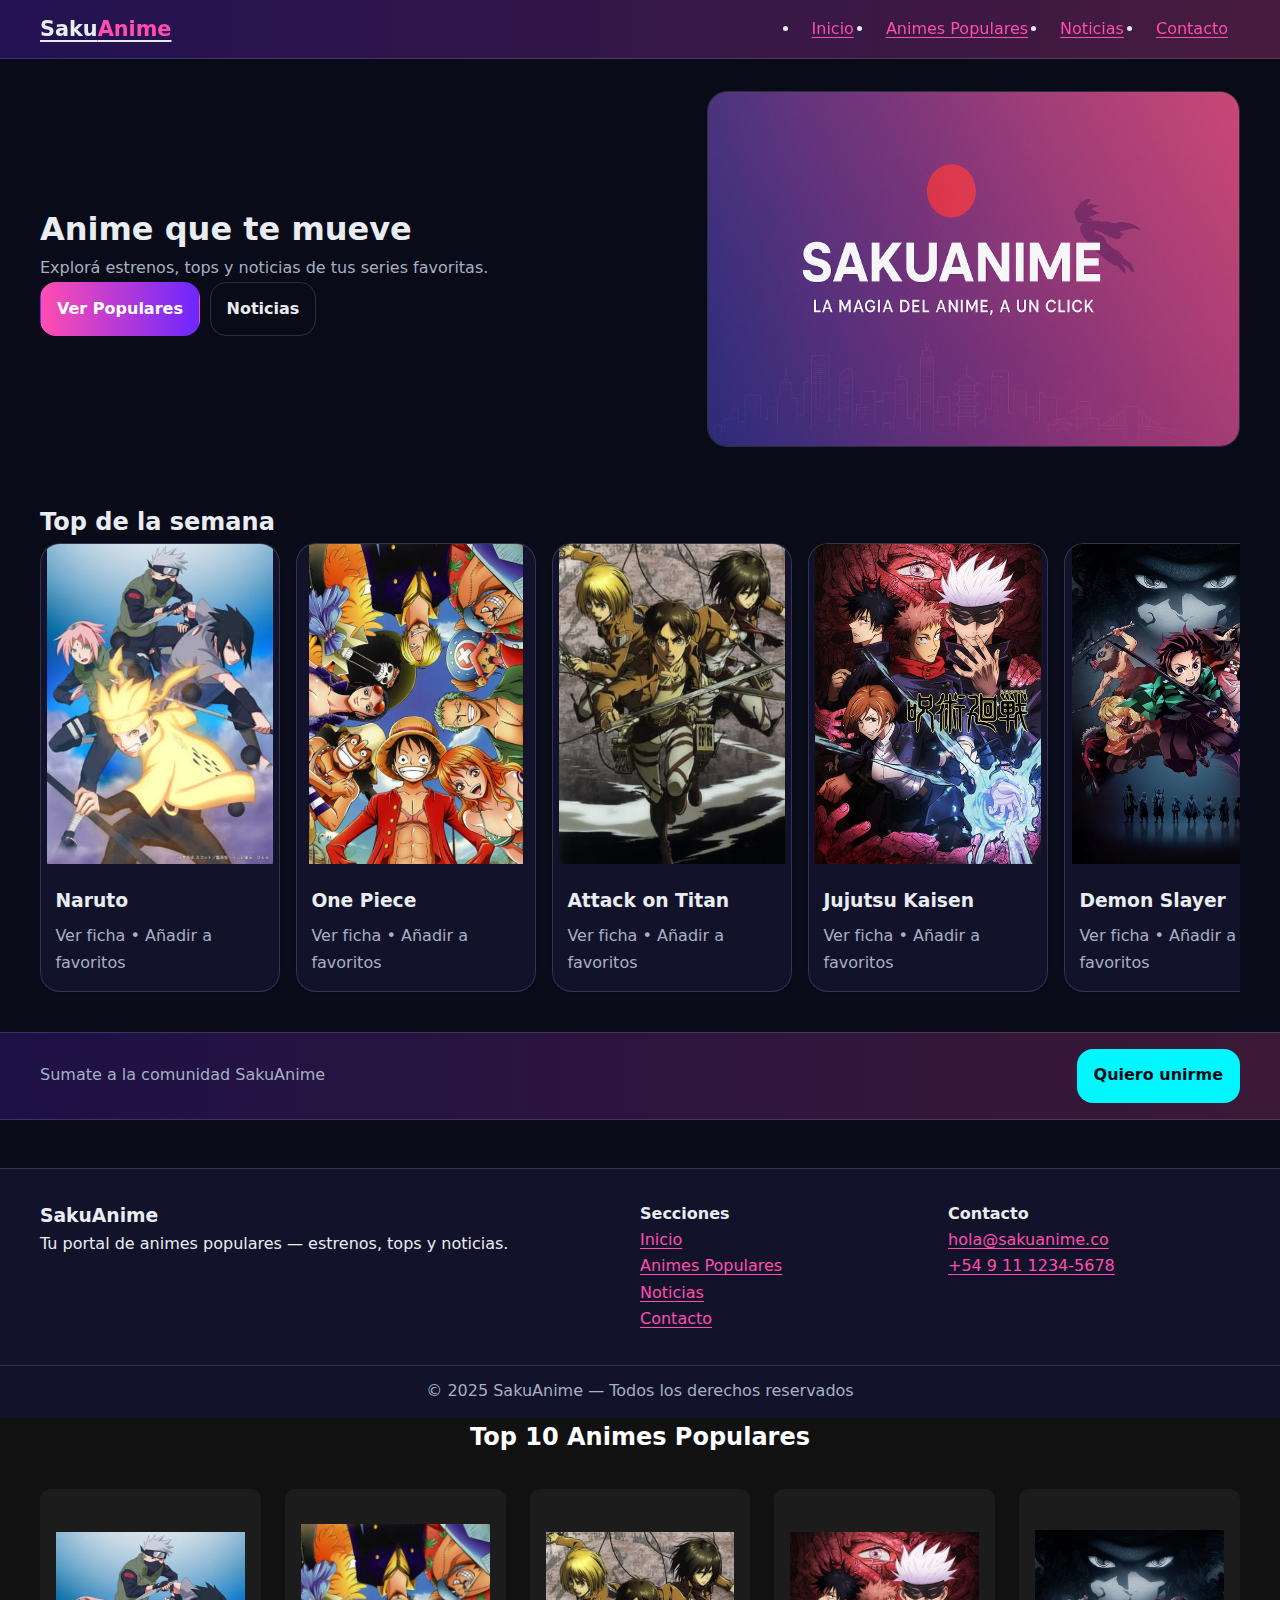
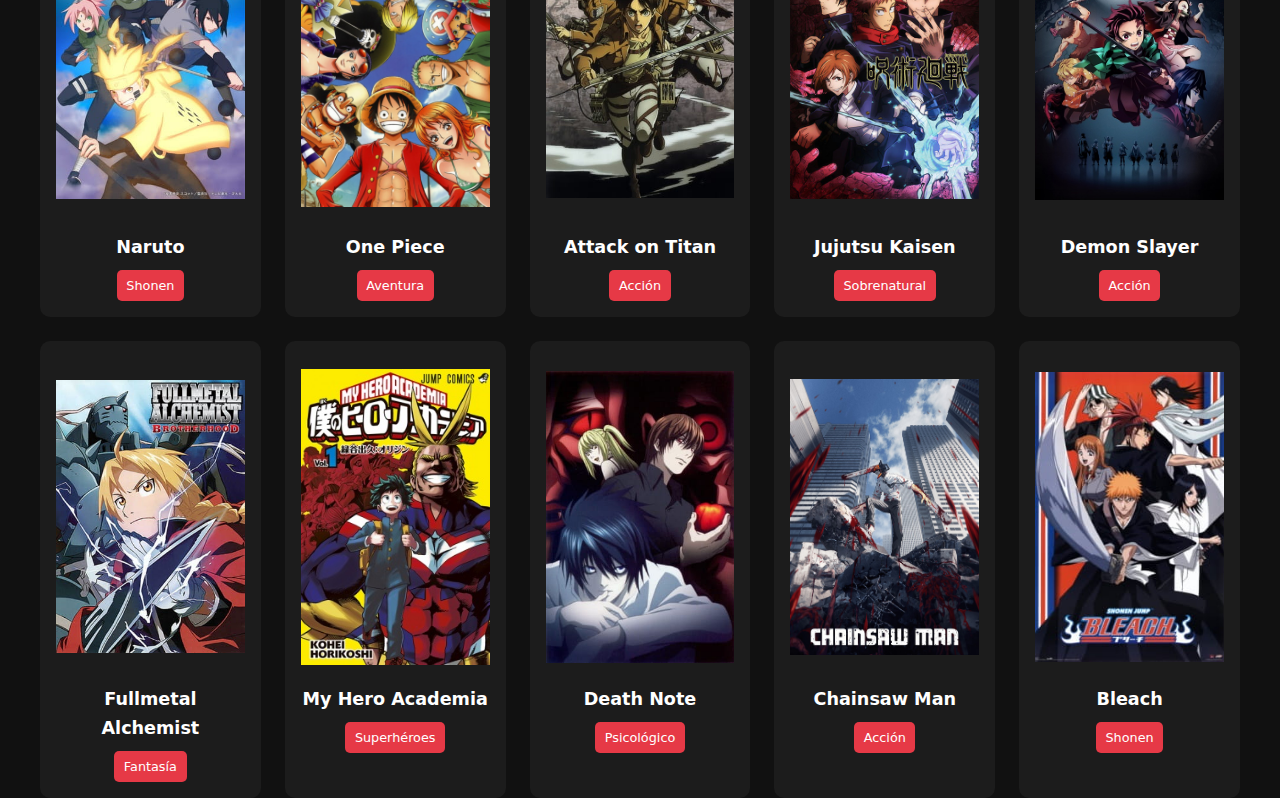
<file: index.html>
<!DOCTYPE html>
<html lang="es">
<head>
  <meta charset="utf-8" />
  <meta name="viewport" content="width=device-width, initial-scale=1" />
  <meta name="description" content="SakuAnime — Portal de animes populares con noticias y tops." />
  <link rel="preload" as="image" href="assets/img/hero.jpg">
  <link rel="stylesheet" href="assets/css/main.css" />
  <title>SakuAnime</title>
</head>
<body>

<header class="site-header">
  <div class="container header__inner">
    <a class="logo" href="index.html" aria-label="SakuAnime Inicio">Saku<span>Anime</span></a>
    <button class="nav-toggle" aria-label="Abrir menú" aria-expanded="false">
      <span class="nav-toggle__bar"></span><span class="nav-toggle__bar"></span><span class="nav-toggle__bar"></span>
    </button>
    <nav class="site-nav" role="navigation">
      <ul class="site-nav__list">
        <li><a class="site-nav__link" href="index.html">Inicio</a></li>
        <li><a class="site-nav__link" href="animes.html">Animes Populares</a></li>
        <li><a class="site-nav__link" href="noticias.html">Noticias</a></li>
        <li><a class="site-nav__link" href="contacto.html">Contacto</a></li>
      </ul>
    </nav>
  </div>
</header>


<main id="main-content">
  <section class="hero container">
    <div class="hero__grid">
      <div class="hero__text">
        <h1 class="h1">Anime que te mueve</h1>
        <p class="lead">Explorá estrenos, tops y noticias de tus series favoritas.</p>
        <div class="btn-group">
          <a class="btn btn--primary" href="animes.html">Ver Populares</a>
          <a class="btn btn--ghost" href="noticias.html">Noticias</a>
        </div>
      </div>
      <figure class="hero__media">
        <img src="assets/img/hero.jpg" alt="Banner neon con sakura y skyline, estilo anime" width="1600" height="900" loading="eager">
      </figure>
    </div>
  </section>

  <section class="carousel container">
    <h2 class="h2 section-title">Top de la semana</h2>
    <div class="cards cards--scroll">

      <article class="card hover-rise hover-glow">
        <img class="card__img" src="assets/img/posters/naruto.jpg" alt="Poster estilizado de Naruto" width="800" height="1200" loading="lazy">
        <div class="card__body">
          <h3 class="card__title">Naruto</h3>
          <p class="muted">Ver ficha • Añadir a favoritos</p>
        </div>
      </article>
      <article class="card hover-rise hover-glow">
        <img class="card__img" src="assets/img/posters/one-piece.jpg" alt="Poster estilizado de One Piece" width="800" height="1200" loading="lazy">
        <div class="card__body">
          <h3 class="card__title">One Piece</h3>
          <p class="muted">Ver ficha • Añadir a favoritos</p>
        </div>
      </article>
      <article class="card hover-rise hover-glow">
        <img class="card__img" src="assets/img/posters/attack-on-titan.jpg" alt="Poster estilizado de Attack on Titan" width="800" height="1200" loading="lazy">
        <div class="card__body">
          <h3 class="card__title">Attack on Titan</h3>
          <p class="muted">Ver ficha • Añadir a favoritos</p>
        </div>
      </article>
      <article class="card hover-rise hover-glow">
        <img class="card__img" src="assets/img/posters/jujutsu-kaisen.jpg" alt="Poster estilizado de Jujutsu Kaisen" width="800" height="1200" loading="lazy">
        <div class="card__body">
          <h3 class="card__title">Jujutsu Kaisen</h3>
          <p class="muted">Ver ficha • Añadir a favoritos</p>
        </div>
      </article>
      <article class="card hover-rise hover-glow">
        <img class="card__img" src="assets/img/posters/demon-slayer.jpg" alt="Poster estilizado de Demon Slayer" width="800" height="1200" loading="lazy">
        <div class="card__body">
          <h3 class="card__title">Demon Slayer</h3>
          <p class="muted">Ver ficha • Añadir a favoritos</p>
        </div>
      </article>
      <article class="card hover-rise hover-glow">
        <img class="card__img" src="assets/img/posters/fullmetal-alchemist.jpg" alt="Poster estilizado de Fullmetal Alchemist" width="800" height="1200" loading="lazy">
        <div class="card__body">
          <h3 class="card__title">Fullmetal Alchemist</h3>
          <p class="muted">Ver ficha • Añadir a favoritos</p>
        </div>
      </article>
      <article class="card hover-rise hover-glow">
        <img class="card__img" src="assets/img/posters/my-hero-academia.jpg" alt="Poster estilizado de My Hero Academia" width="800" height="1200" loading="lazy">
        <div class="card__body">
          <h3 class="card__title">My Hero Academia</h3>
          <p class="muted">Ver ficha • Añadir a favoritos</p>
        </div>
      </article>
    </div>
  </section>

  <aside class="cta">
    <div class="container cta__inner">
      <p class="lead">Sumate a la comunidad SakuAnime</p>
      <a class="btn btn--accent" href="contacto.html">Quiero unirme</a>
    </div>
  </aside>
</main>


<footer class="site-footer">
  <div class="container footer__grid">
    <section>
      <h3>SakuAnime</h3>
      <p>Tu portal de animes populares — estrenos, tops y noticias.</p>
    </section>
    <section>
      <h4>Secciones</h4>
      <ul class="list-unstyled">
        <li><a href="index.html">Inicio</a></li>
        <li><a href="animes.html">Animes Populares</a></li>
        <li><a href="noticias.html">Noticias</a></li>
        <li><a href="contacto.html">Contacto</a></li>
      </ul>
    </section>
    <section>
      <h4>Contacto</h4>
      <ul class="list-unstyled">
        <li><a href="mailto:hola@sakuanime.co">hola@sakuanime.co</a></li>
        <li><a href="tel:+5491112345678">+54 9 11 1234-5678</a></li>
      </ul>
    </section>
  </div>
  <div class="footer__copy">© 2025 SakuAnime — Todos los derechos reservados</div>

<section class="top10 section-padding">
  <div class="container">
    <h2 class="section-title">Top 10 Animes Populares</h2>
    <div class="top10-grid">
      <div class="anime-card">
        <img src="assets/img/posters/naruto.jpg" alt="Naruto">
        <h3>Naruto</h3>
        <span class="badge">Shonen</span>
      </div>
      <div class="anime-card">
        <img src="assets/img/posters/one-piece.jpg" alt="One Piece">
        <h3>One Piece</h3>
        <span class="badge">Aventura</span>
      </div>
      <div class="anime-card">
        <img src="assets/img/posters/attack-on-titan.jpg" alt="Attack on Titan">
        <h3>Attack on Titan</h3>
        <span class="badge">Acción</span>
      </div>
      <div class="anime-card">
        <img src="assets/img/posters/jujutsu-kaisen.jpg" alt="Jujutsu Kaisen">
        <h3>Jujutsu Kaisen</h3>
        <span class="badge">Sobrenatural</span>
      </div>
      <div class="anime-card">
        <img src="assets/img/posters/demon-slayer.jpg" alt="Demon Slayer">
        <h3>Demon Slayer</h3>
        <span class="badge">Acción</span>
      </div>
      <div class="anime-card">
        <img src="assets/img/posters/fullmetal-alchemist.jpg" alt="Fullmetal Alchemist">
        <h3>Fullmetal Alchemist</h3>
        <span class="badge">Fantasía</span>
      </div>
      <div class="anime-card">
        <img src="assets/img/posters/my-hero-academia.jpg" alt="My Hero Academia">
        <h3>My Hero Academia</h3>
        <span class="badge">Superhéroes</span>
      </div>
      <div class="anime-card">
        <img src="assets/img/posters/death-note.jpg" alt="Death Note">
        <h3>Death Note</h3>
        <span class="badge">Psicológico</span>
      </div>
      <div class="anime-card">
        <img src="assets/img/posters/chainsaw-man.jpg" alt="Chainsaw Man">
        <h3>Chainsaw Man</h3>
        <span class="badge">Acción</span>
      </div>
      <div class="anime-card">
        <img src="assets/img/posters/bleach.jpg" alt="Bleach">
        <h3>Bleach</h3>
        <span class="badge">Shonen</span>
      </div>
    </div>
  </div>
</section>

</footer>

<script src="assets/js/main.js" defer></script>
</body>
</html>
</file>
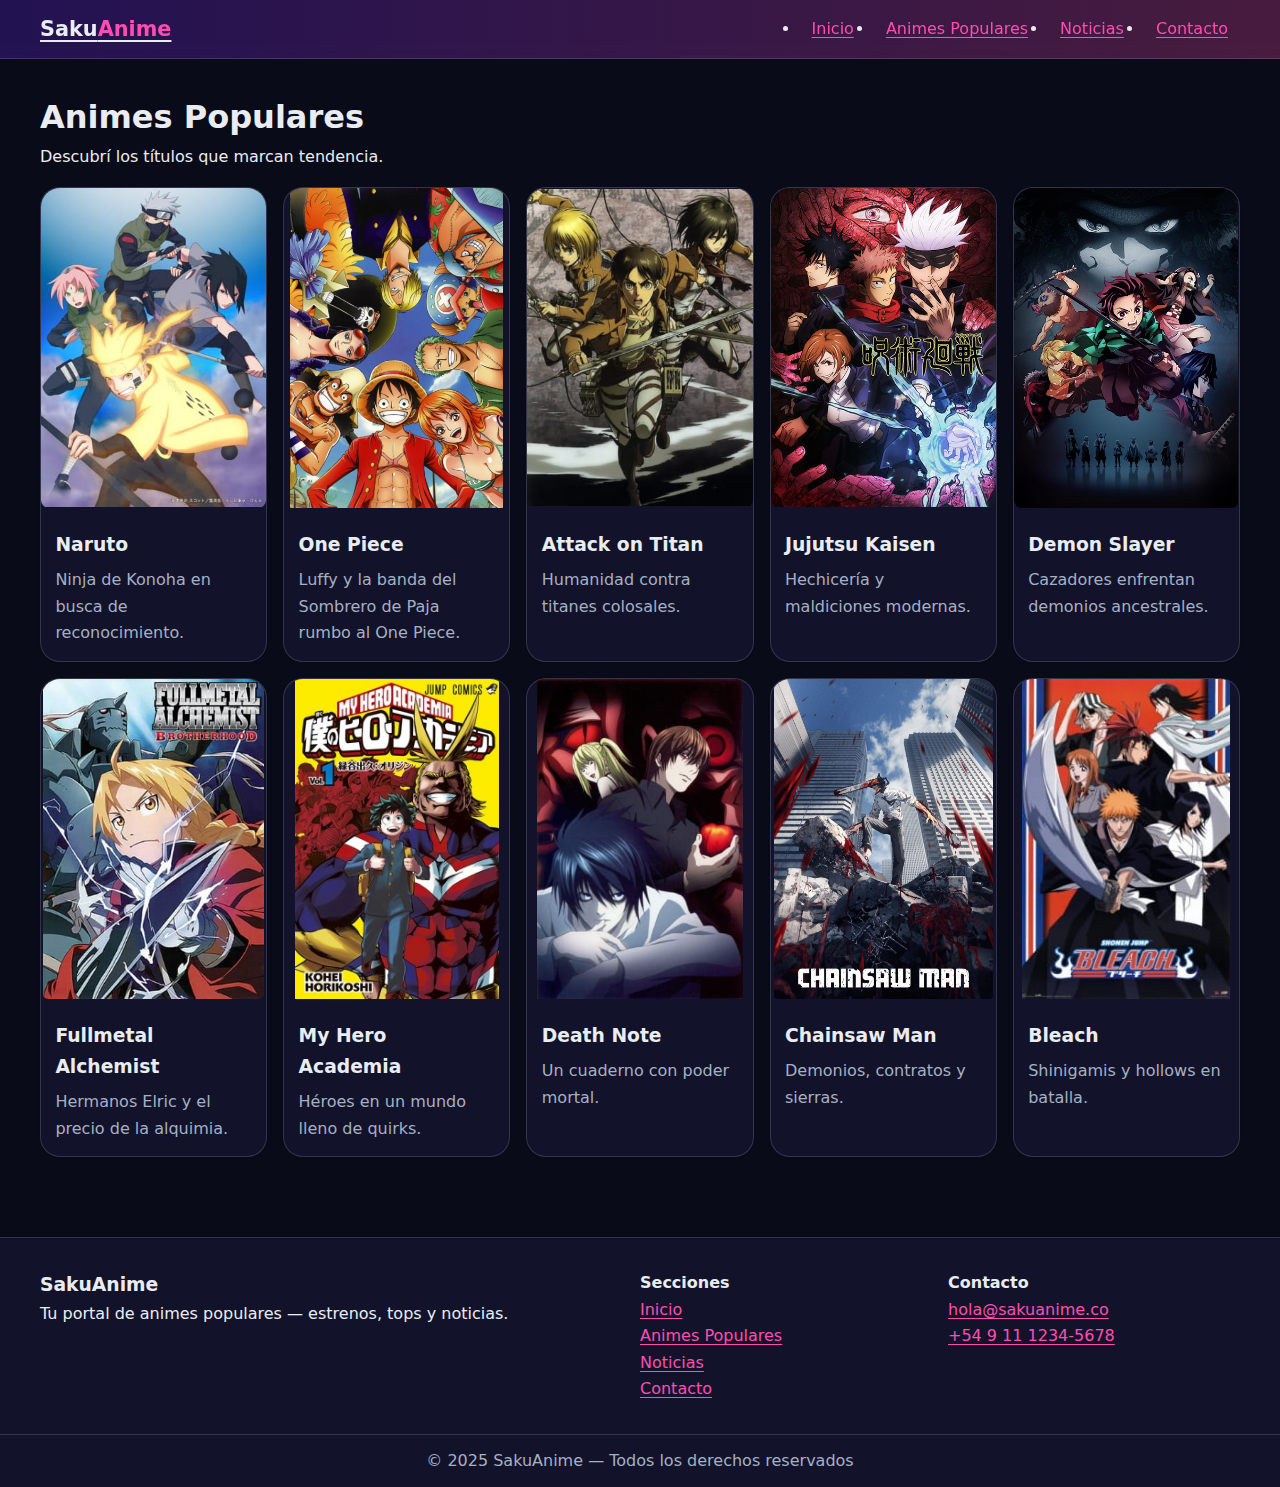
<file: animes.html>
<!DOCTYPE html>
<html lang="es">
<head>
  <meta charset="utf-8" />
  <meta name="viewport" content="width=device-width, initial-scale=1" />
  <meta name="description" content="SakuAnime — Portal de animes populares con noticias y tops." />
  <link rel="preload" as="image" href="assets/img/hero.jpg">
  <link rel="stylesheet" href="assets/css/main.css" />
  <title>SakuAnime</title>
</head>
<body>

<header class="site-header">
  <div class="container header__inner">
    <a class="logo" href="index.html" aria-label="SakuAnime Inicio">Saku<span>Anime</span></a>
    <button class="nav-toggle" aria-label="Abrir menú" aria-expanded="false">
      <span class="nav-toggle__bar"></span><span class="nav-toggle__bar"></span><span class="nav-toggle__bar"></span>
    </button>
    <nav class="site-nav" role="navigation">
      <ul class="site-nav__list">
        <li><a class="site-nav__link" href="index.html">Inicio</a></li>
        <li><a class="site-nav__link" href="animes.html">Animes Populares</a></li>
        <li><a class="site-nav__link" href="noticias.html">Noticias</a></li>
        <li><a class="site-nav__link" href="contacto.html">Contacto</a></li>
      </ul>
    </nav>
  </div>
</header>

<main class="container content">
  <header class="page-header">
    <h1 class="h1">Animes Populares</h1>
    <p>Descubrí los títulos que marcan tendencia.</p>
  </header>
  <section class="cards cards--grid">
      <article class="card hover-rise hover-glow">
        <img class="card__img" src="assets/img/posters/naruto.jpg" alt="Poster estilizado de Naruto" width="800" height="1200" loading="lazy">
        <div class="card__body">
          <h3 class="card__title">Naruto</h3>
          <p class="muted">Ninja de Konoha en busca de reconocimiento.</p>
        </div>
      </article>


      <article class="card hover-rise hover-glow">
        <img class="card__img" src="assets/img/posters/one-piece.jpg" alt="Poster estilizado de One Piece" width="800" height="1200" loading="lazy">
        <div class="card__body">
          <h3 class="card__title">One Piece</h3>
          <p class="muted">Luffy y la banda del Sombrero de Paja rumbo al One Piece.</p>
        </div>
      </article>


      <article class="card hover-rise hover-glow">
        <img class="card__img" src="assets/img/posters/attack-on-titan.jpg" alt="Poster estilizado de Attack on Titan" width="800" height="1200" loading="lazy">
        <div class="card__body">
          <h3 class="card__title">Attack on Titan</h3>
          <p class="muted">Humanidad contra titanes colosales.</p>
        </div>
      </article>


      <article class="card hover-rise hover-glow">
        <img class="card__img" src="assets/img/posters/jujutsu-kaisen.jpg" alt="Poster estilizado de Jujutsu Kaisen" width="800" height="1200" loading="lazy">
        <div class="card__body">
          <h3 class="card__title">Jujutsu Kaisen</h3>
          <p class="muted">Hechicería y maldiciones modernas.</p>
        </div>
      </article>


      <article class="card hover-rise hover-glow">
        <img class="card__img" src="assets/img/posters/demon-slayer.jpg" alt="Poster estilizado de Demon Slayer" width="800" height="1200" loading="lazy">
        <div class="card__body">
          <h3 class="card__title">Demon Slayer</h3>
          <p class="muted">Cazadores enfrentan demonios ancestrales.</p>
        </div>
      </article>


      <article class="card hover-rise hover-glow">
        <img class="card__img" src="assets/img/posters/fullmetal-alchemist.jpg" alt="Poster estilizado de Fullmetal Alchemist" width="800" height="1200" loading="lazy">
        <div class="card__body">
          <h3 class="card__title">Fullmetal Alchemist</h3>
          <p class="muted">Hermanos Elric y el precio de la alquimia.</p>
        </div>
      </article>


      <article class="card hover-rise hover-glow">
        <img class="card__img" src="assets/img/posters/my-hero-academia.jpg" alt="Poster estilizado de My Hero Academia" width="800" height="1200" loading="lazy">
        <div class="card__body">
          <h3 class="card__title">My Hero Academia</h3>
          <p class="muted">Héroes en un mundo lleno de quirks.</p>
        </div>
      </article>


      <article class="card hover-rise hover-glow">
        <img class="card__img" src="assets/img/posters/death-note.jpg" alt="Poster estilizado de Death Note" width="800" height="1200" loading="lazy">
        <div class="card__body">
          <h3 class="card__title">Death Note</h3>
          <p class="muted">Un cuaderno con poder mortal.</p>
        </div>
      </article>


      <article class="card hover-rise hover-glow">
        <img class="card__img" src="assets/img/posters/chainsaw-man.jpg" alt="Poster estilizado de Chainsaw Man" width="800" height="1200" loading="lazy">
        <div class="card__body">
          <h3 class="card__title">Chainsaw Man</h3>
          <p class="muted">Demonios, contratos y sierras.</p>
        </div>
      </article>


      <article class="card hover-rise hover-glow">
        <img class="card__img" src="assets/img/posters/bleach.jpg" alt="Poster estilizado de Bleach" width="800" height="1200" loading="lazy">
        <div class="card__body">
          <h3 class="card__title">Bleach</h3>
          <p class="muted">Shinigamis y hollows en batalla.</p>
        </div>
      </article>
</section>
</main>

<footer class="site-footer">
  <div class="container footer__grid">
    <section>
      <h3>SakuAnime</h3>
      <p>Tu portal de animes populares — estrenos, tops y noticias.</p>
    </section>
    <section>
      <h4>Secciones</h4>
      <ul class="list-unstyled">
        <li><a href="index.html">Inicio</a></li>
        <li><a href="animes.html">Animes Populares</a></li>
        <li><a href="noticias.html">Noticias</a></li>
        <li><a href="contacto.html">Contacto</a></li>
      </ul>
    </section>
    <section>
      <h4>Contacto</h4>
      <ul class="list-unstyled">
        <li><a href="mailto:hola@sakuanime.co">hola@sakuanime.co</a></li>
        <li><a href="tel:+5491112345678">+54 9 11 1234-5678</a></li>
      </ul>
    </section>
  </div>
  <div class="footer__copy">© 2025 SakuAnime — Todos los derechos reservados</div>
</footer>

<script src="assets/js/main.js" defer></script>
</body>
</html>
</file>
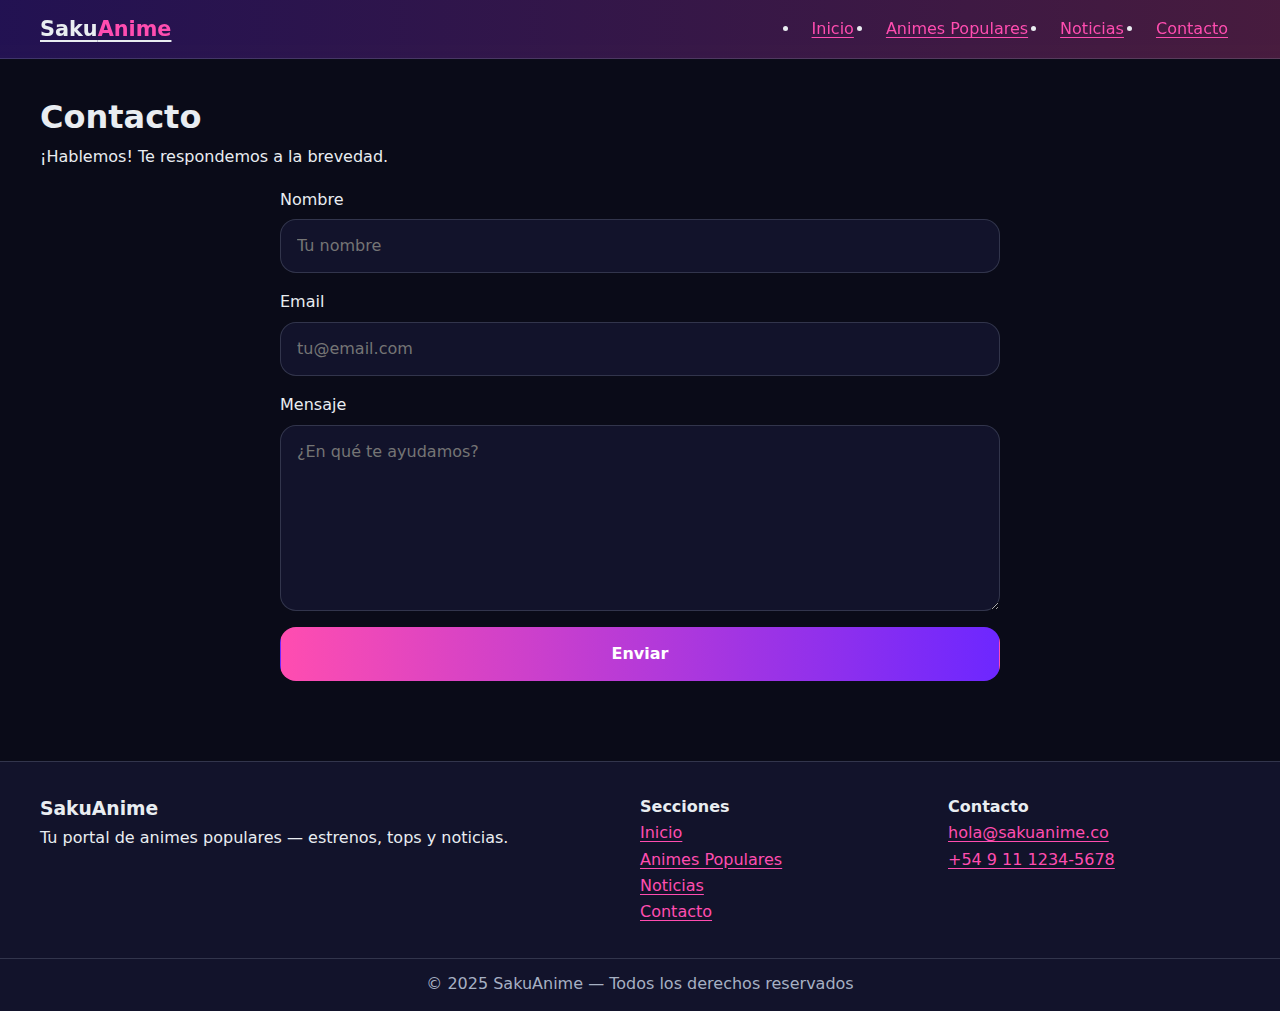
<file: contacto.html>
<!DOCTYPE html>
<html lang="es">
<head>
  <meta charset="utf-8" />
  <meta name="viewport" content="width=device-width, initial-scale=1" />
  <meta name="description" content="SakuAnime — Portal de animes populares con noticias y tops." />
  <link rel="preload" as="image" href="assets/img/hero.jpg">
  <link rel="stylesheet" href="assets/css/main.css" />
  <title>SakuAnime</title>
</head>
<body>

<header class="site-header">
  <div class="container header__inner">
    <a class="logo" href="index.html" aria-label="SakuAnime Inicio">Saku<span>Anime</span></a>
    <button class="nav-toggle" aria-label="Abrir menú" aria-expanded="false">
      <span class="nav-toggle__bar"></span><span class="nav-toggle__bar"></span><span class="nav-toggle__bar"></span>
    </button>
    <nav class="site-nav" role="navigation">
      <ul class="site-nav__list">
        <li><a class="site-nav__link" href="index.html">Inicio</a></li>
        <li><a class="site-nav__link" href="animes.html">Animes Populares</a></li>
        <li><a class="site-nav__link" href="noticias.html">Noticias</a></li>
        <li><a class="site-nav__link" href="contacto.html">Contacto</a></li>
      </ul>
    </nav>
  </div>
</header>

<main class="container content">
  <header class="page-header">
    <h1 class="h1">Contacto</h1>
    <p>¡Hablemos! Te respondemos a la brevedad.</p>
  </header>
  <form class="form" action="#" method="post">
    <div class="form__row">
      <label for="name">Nombre</label>
      <input id="name" name="name" type="text" placeholder="Tu nombre" required>
    </div>
    <div class="form__row">
      <label for="email">Email</label>
      <input id="email" name="email" type="email" placeholder="tu@email.com" required>
    </div>
    <div class="form__row">
      <label for="message">Mensaje</label>
      <textarea id="message" name="message" rows="6" placeholder="¿En qué te ayudamos?"></textarea>
    </div>
    <button class="btn btn--primary" type="submit">Enviar</button>
  </form>
</main>

<footer class="site-footer">
  <div class="container footer__grid">
    <section>
      <h3>SakuAnime</h3>
      <p>Tu portal de animes populares — estrenos, tops y noticias.</p>
    </section>
    <section>
      <h4>Secciones</h4>
      <ul class="list-unstyled">
        <li><a href="index.html">Inicio</a></li>
        <li><a href="animes.html">Animes Populares</a></li>
        <li><a href="noticias.html">Noticias</a></li>
        <li><a href="contacto.html">Contacto</a></li>
      </ul>
    </section>
    <section>
      <h4>Contacto</h4>
      <ul class="list-unstyled">
        <li><a href="mailto:hola@sakuanime.co">hola@sakuanime.co</a></li>
        <li><a href="tel:+5491112345678">+54 9 11 1234-5678</a></li>
      </ul>
    </section>
  </div>
  <div class="footer__copy">© 2025 SakuAnime — Todos los derechos reservados</div>
</footer>

<script src="assets/js/main.js" defer></script>
</body>
</html>
</file>
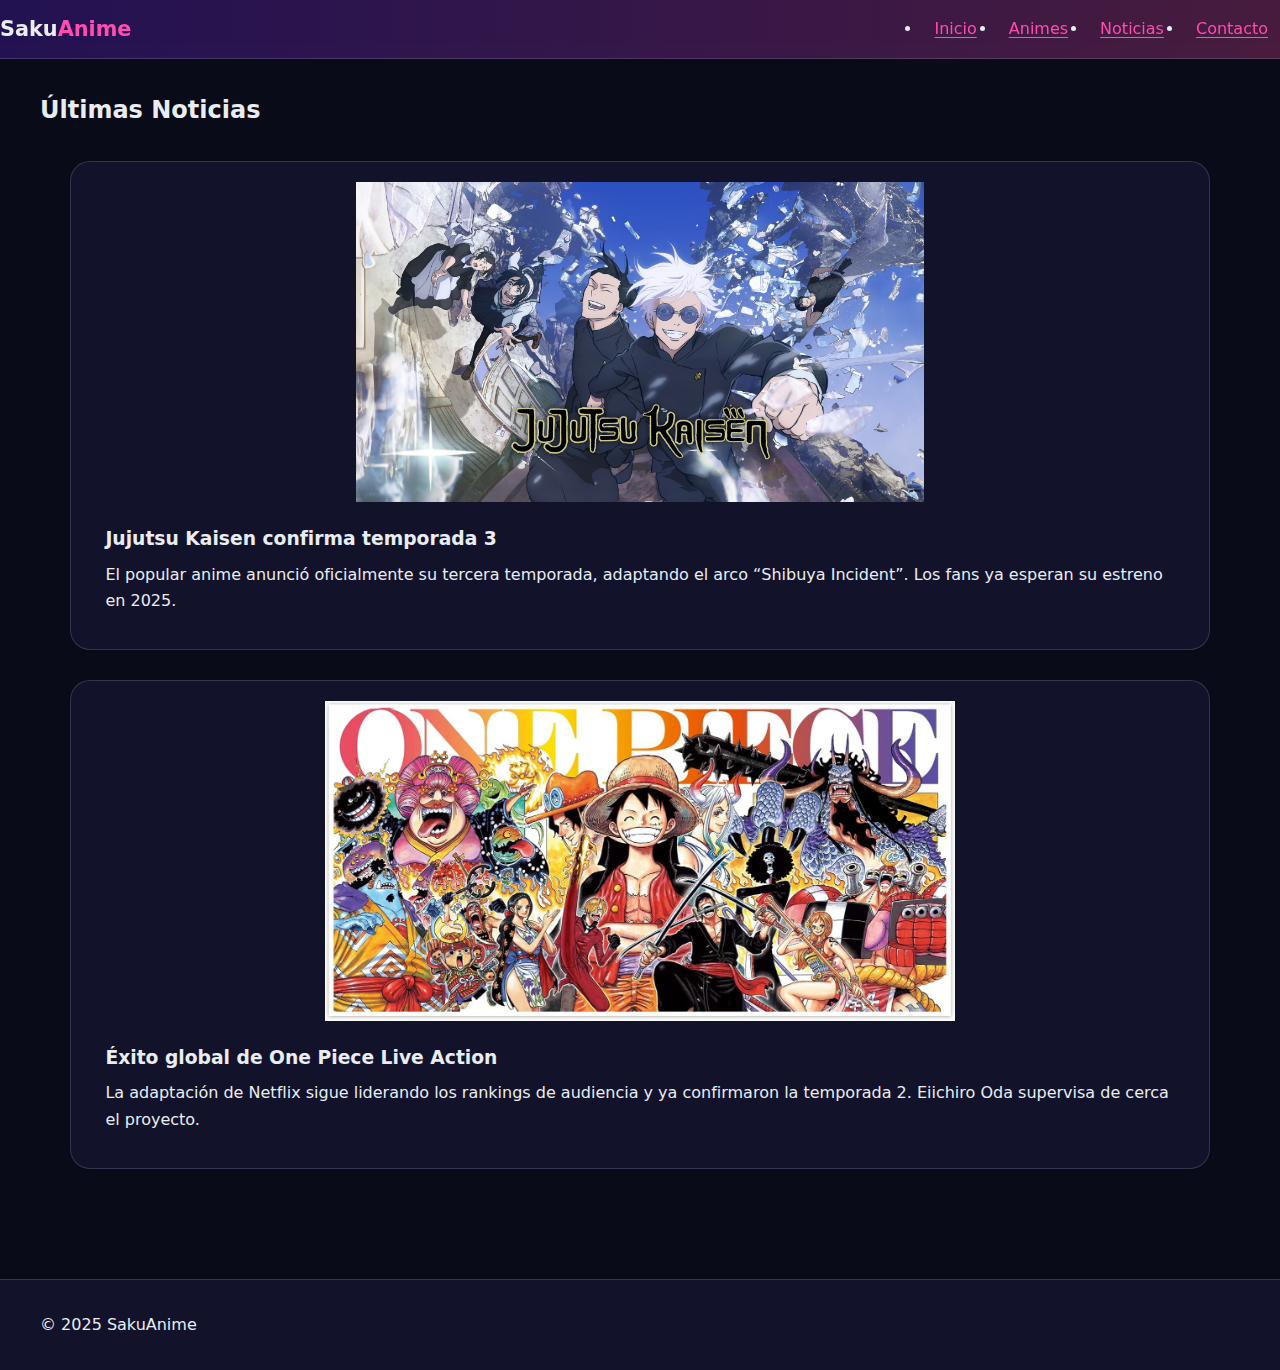
<file: noticias.html>
<!DOCTYPE html>
<html lang="es">
<head>
  <meta charset="UTF-8">
  <meta name="viewport" content="width=device-width, initial-scale=1.0">
  <title>Noticias - SakuAnime</title>
  <link rel="stylesheet" href="assets/css/main.css">
</head>
<body>
  <header class="site-header">
    <div class="header__inner">
      <h1 class="logo">Saku<span>Anime</span></h1>
      <nav class="site-nav">
        <ul class="site-nav__list">
          <li><a href="index.html" class="site-nav__link">Inicio</a></li>
          <li><a href="animes.html" class="site-nav__link">Animes</a></li>
          <li><a href="noticias.html" class="site-nav__link">Noticias</a></li>
          <li><a href="contacto.html" class="site-nav__link">Contacto</a></li>
        </ul>
      </nav>
    </div>
  </header>

  <main class="container content">
    <h2 class="page-header">Últimas Noticias</h2>

    <article class="card hover-rise cardStyles">
      <img src="assets/img/noticias/jujutsu-kaisen.jpg" alt="Jujutsu Kaisen temporada 3" class="card__img">
      <div class="card__body">
        <h3 class="card__title">Jujutsu Kaisen confirma temporada 3</h3>
        <p>El popular anime anunció oficialmente su tercera temporada, adaptando el arco “Shibuya Incident”. Los fans ya esperan su estreno en 2025.</p>
      </div>
    </article>

    <article class="card hover-rise cardStyles">
      <img src="assets/img/noticias/one-piece.jpg" alt="One Piece Live Action" class="card__img">
      <div class="card__body">
        <h3 class="card__title">Éxito global de One Piece Live Action</h3>
        <p>La adaptación de Netflix sigue liderando los rankings de audiencia y ya confirmaron la temporada 2. Eiichiro Oda supervisa de cerca el proyecto.</p>
      </div>
    </article>
  </main>

  <footer class="site-footer">
    <div class="footer__grid">
      <p>© 2025 SakuAnime</p>
    </div>
  </footer>
</body>
</html>
</file>
<file: assets/css/main.css>
:root{color-scheme:dark only}
*,*::before,*::after{box-sizing:border-box}*{margin:0}html,body{height:100%}html:focus-within{scroll-behavior:smooth}
img,picture,svg,video{display:block;max-width:100%}input,button,textarea,select{font:inherit}
body{font-family:Inter,system-ui,-apple-system,Segoe UI,Roboto,Helvetica Neue,Arial,Noto Sans,sans-serif;background:#0a0b18;color:#e9edf1;line-height:1.65}
.h1{font-weight:900}.h2{font-weight:800}.h3{font-weight:800}.lead{color:#a6b0c3}.muted{color:#a6b0c3}
a{color:#ff4db0;text-underline-offset:.18em}a:hover{text-decoration:none}
.container{width:min(100% - 2rem,1200px);margin-inline:auto}
.cards{display:grid;gap:1rem}.cards--grid{grid-template-columns:repeat(2,1fr)}@media(min-width:768px){.cards--grid{grid-template-columns:repeat(5,1fr)}}
.cards--scroll{display:flex;gap:1rem;overflow:auto;padding-bottom:.5rem;scroll-snap-type:x mandatory}.cards--scroll .card{scroll-snap-align:start;min-width:240px;max-width:280px}
.list-unstyled{list-style:none;padding:0;margin:0}.content{padding-block:2rem}.page-header{margin-bottom:1rem}
.site-header{position:sticky;top:0;z-index:50;background:linear-gradient(90deg,rgba(109,39,255,.25),rgba(255,77,176,.25));backdrop-filter:blur(6px);border-bottom:1px solid rgba(166,176,195,.22)}
.header__inner{display:flex;align-items:center;justify-content:space-between;padding:.75rem 0}
.logo{font-weight:900;font-size:1.3rem;color:#e9edf1}.logo span{color:#ff4db0}
.nav-toggle{display:inline-flex;flex-direction:column;gap:4px;background:0;border:0}.nav-toggle .nav-toggle__bar{width:24px;height:2px;background:#e9edf1;border-radius:2px}
@media(min-width:768px){.nav-toggle{display:none}}
.site-nav{position:fixed;inset:64px 0 auto 0;padding:1rem;background:#12132b;transform:translateY(-110%);transition:transform .25s ease}
@media(min-width:768px){.site-nav{all:unset;display:block}}
.site-nav.is-open{transform:translateY(0)}.site-nav__list{display:flex;gap:.5rem;flex-direction:column}
@media(min-width:768px){.site-nav__list{flex-direction:row}}
.site-nav__link{padding:.5rem .75rem;border-radius:1rem}.site-nav__link:hover{background:rgba(255,255,255,.06)}
.site-footer{margin-top:3rem;border-top:1px solid rgba(166,176,195,.22);background:#12132b}
.site-footer .footer__grid{width:min(100% - 2rem,1200px);margin-inline:auto;display:grid;gap:1rem;padding-block:2rem}
@media(min-width:768px){.site-footer .footer__grid{grid-template-columns:2fr 1fr 1fr}}
.footer__copy{text-align:center;padding:.8rem;border-top:1px solid rgba(166,176,195,.22);color:#a6b0c3}
.btn{display:inline-flex;align-items:center;justify-content:center;gap:.5rem;padding:.8rem 1rem;border-radius:1rem;border:1px solid rgba(166,176,195,.22);cursor:pointer;font-weight:700;text-decoration:none;transition:transform .2s ease,background-color .2s ease,color .2s ease,box-shadow .2s ease}
.btn--primary{background:linear-gradient(90deg,#ff4db0,#6d27ff);color:#fff;border-color:transparent}.btn--primary:hover{transform:translateY(-1px);box-shadow:0 10px 20px rgba(0,0,0,.2)}
.btn--ghost{background:transparent;color:#e9edf1}.btn--ghost:hover{background:rgba(255,255,255,.06)}
.btn--accent{background:#00f7ff;color:#0b0b15;border-color:transparent}.btn--accent:hover{transform:translateY(-1px)}
.btn-group{display:flex;gap:.6rem;flex-wrap:wrap}
.card{background:#12132b;border:1px solid rgba(166,176,195,.22);border-radius:1.25rem;overflow:clip;box-shadow:0 1px 2px rgba(0,0,0,.08);transition:transform .2s ease,box-shadow .2s ease,border-color .2s ease}
.card__img{aspect-ratio:2/3;object-fit:cover;width:100%}.card__body{padding:.9rem}.card__title{margin-bottom:.4rem}
.hover-rise:hover{transform:translateY(-3px);box-shadow:0 10px 20px rgba(0,0,0,.2)}.hover-glow:hover{border-color:rgba(0,247,255,.4);box-shadow:0 0 24px rgba(0,247,255,.12)}
.form{display:grid;gap:1rem;max-width:720px;margin-inline:auto}.form__row{display:grid;gap:.4rem}
.form__row input,.form__row textarea{background:#12132b;color:#e9edf1;border:1px solid rgba(166,176,195,.22);border-radius:1rem;padding:.8rem 1rem}
.form__row input:focus-visible,.form__row textarea:focus-visible{outline:2px solid #00f7ff;outline-offset:2px}
.hero{padding-block:2rem}.hero__grid{display:grid;gap:1rem;align-items:center}
@media(min-width:768px){.hero__grid{grid-template-columns:1.1fr .9fr}}
.hero__media img{border-radius:1.25rem;border:1px solid rgba(166,176,195,.22)}.carousel{margin-top:1.5rem}
.cta{margin-top:2rem;background:linear-gradient(90deg,rgba(109,39,255,.2),rgba(255,77,176,.2));border-block:1px solid rgba(166,176,195,.22)}
.cta__inner{width:min(100% - 2rem,1200px);margin-inline:auto;display:flex;align-items:center;justify-content:space-between;padding-block:1rem}


.top10{background:#111;color:#fff}.top10 .section-title{text-align:center;margin-bottom:2rem}.top10 .top10-grid{display:grid;grid-template-columns:repeat(auto-fit,minmax(200px,1fr));gap:1.5rem}.top10 .anime-card{background:#1c1c1c;padding:1rem;border-radius:10px;text-align:center;transition:transform .3s ease,box-shadow .3s ease}.top10 .anime-card img{max-width:100%;border-radius:8px;margin-bottom:.5rem}.top10 .anime-card h3{font-size:1.1rem;margin:.5rem 0}.top10 .anime-card .badge{display:inline-block;background:#e63946;padding:.3rem .6rem;border-radius:5px;font-size:.8rem;color:#fff}.top10 .anime-card:hover{transform:translateY(-5px);box-shadow:0 5px 15px rgba(0,0,0,.5)}



img,
picture,
svg,
video {
  display: block;
  max-width: 100%;
  height: auto; 
}

.hero__media img {
  width: 100%;
  height: 100%;             
  object-fit: cover;         
  object-position: center;
  border-radius: 1.25rem;
  border: 1px solid rgba(166,176,195,.22);
}

.top10 .anime-card img,
.card__img {
  width: 100%;
  height: 320px;             
  object-fit: cover;         
  object-fit: contain;  /* Mantiene toda la imagen visible */
  object-position: center;
  border-radius: 8px;
  margin-bottom: .5rem;
}

.hero__media img {
  width: 100%;
  height: 100%;
  object-fit: cover;
  border-radius: 1.25rem;
}

.logo {
  transition: transform 0.3s ease, color 0.3s ease;
}
.logo:hover {
  transform: scale(1.05);
  color: #ff4db0;
}

.site-nav__link {
  transition: background-color 0.3s ease, transform 0.2s ease;
}
.site-nav__link:hover {
  transform: translateY(-2px);
  background: rgba(255, 77, 176, 0.1);
}

.cardStyles {
  padding: 20px;
  margin: 30px;
}
</file>
